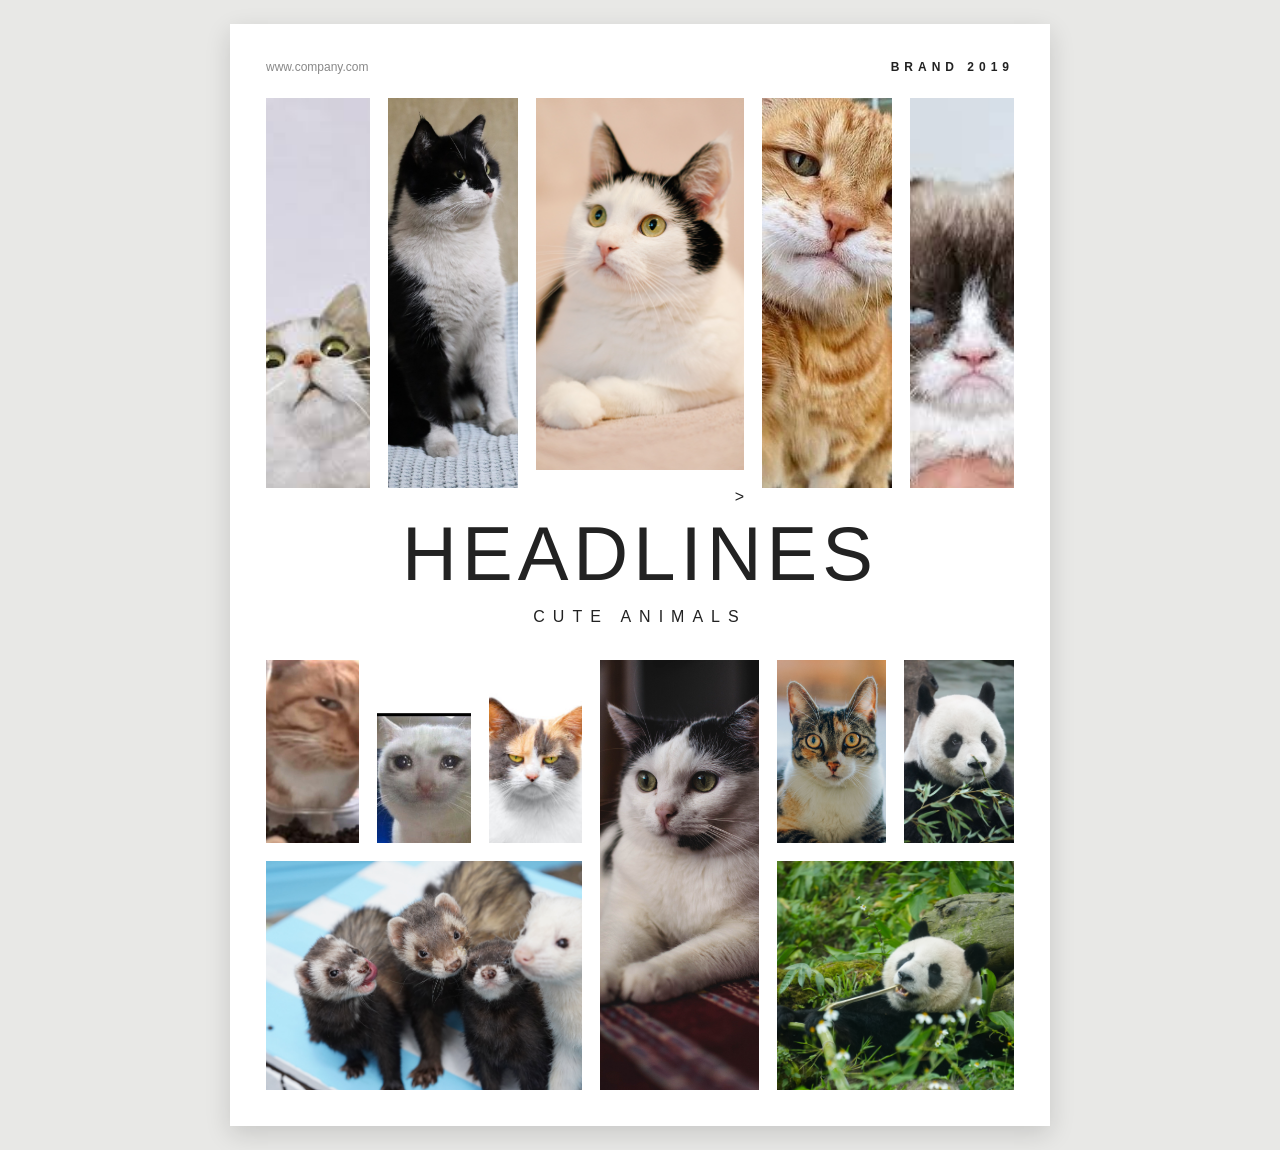
<file: assets/cagas.html>
<!DOCTYPE html>
<html lang="en">
<head>
  <meta charset="UTF-8">
  <meta name="viewport" content="width=device-width, initial-scale=1.0">
  <title>Abstract Flyer</title>
  <link rel="stylesheet" href="style.css">
</head>
<body>
  <main class="flyer">
    <header class="topbar">
      <span>www.company.com</span>
      <span class="brand">BRAND 2019</span>
    </header>

    <section class="top-collage" aria-label="Upper photo collage">
      <div class="top-column narrow">
        <img src="2.jpg" alt="White cat"> 
      </div>
      <div class="top-column">
        <img src="13.jpg" alt="black and white cat">
      </div>

      <div class="top-column middle">
        <img src="14.jpg" alt="white cat">
        <div class="middle-bottom">
          <img src="4.jpg" alt="orange cat">
          <img src="4.jpg" alt="orange cat">
>
        </div>
      </div>

      <div class="top-column">
          <img src="4.jpg" alt="selfie cat">
      </div>

      <div class="top-column narrow">
        <img src="10.jpg" alt="grumpy-looking fluffy cat">
      </div>
    </section>

    <section class="title">
      <h1>HEADLINES</h1>
      <p>CUTE ANIMALS</p>
    </section>

    <section class="bottom-collage" aria-label="Lower photo collage">
      <div class="bottom-column left">
        <div class="image-row">
          <img src="7.jpg" alt="eating cat">
          <img src="1.jpg" alt="white cat">
          <img src="3.jpg" alt="white cat">
        </div>
       <img src="18.jpg" alt=" group of weasel">
      </div>

      <div class="bottom-column center">
        <img src="19.jpg" alt="white cat">
      </div>

      <div class="bottom-column right">
        <div class="image-row">
          <img src="22.jpg" alt="cat">
          <img src="21.jpg" alt="panda">
        </div>
        <img src="25.jpg" alt="panda">
      </div>
    </section>
  </main>
</body>
</html>
</file>
<file: assets/style.css>
* {
  box-sizing: border-box;
}

body {
  margin: 0;
  padding: 24px;
  background: #e8e8e6;
  color: #222;
  font-family: Arial, Helvetica, sans-serif;
}

.flyer {
  width: min(100%, 820px);
  margin: 0 auto;
  padding: 36px;
  background: #fff;
  box-shadow: 0 8px 24px rgb(0 0 0 / 14%);
}

.topbar {
  display: flex;
  justify-content: space-between;
  align-items: center;
  margin-bottom: 24px;
  color: #888;
  font-size: 12px;
}

.brand {
  color: #222;
  font-weight: 700;
  letter-spacing: 5px;
}

/* Upper photo collage */
.top-collage {
  display: flex;
  align-items: stretch;
  gap: 18px;
  height: 390px;
}

.top-column {
  display: flex;
  flex: 1;
  flex-direction: column;
  gap: 18px;
  min-width: 0;
}

.top-column.wide {
  flex: 1.8;
}

.top-column.narrow {
  flex: 0.8;
}

.top-column.middle {
  flex: 1.6;
}

.top-column img,
.middle-bottom img {
  display: block;
  width: 100%;
  height: 100%;
  min-height: 0;
  object-fit: cover;
}

.middle-bottom {
  display: flex;
  flex: 0.8;
  gap: 18px;
  min-height: 0;
}

.middle-bottom img {
  flex: 1;
  min-width: 0;
}

/* Main heading */
.title {
  padding: 28px 0 34px;
  text-align: center;
}

.title h1 {
  margin: 0;
  font-size: clamp(38px, 8vw, 76px);
  font-weight: 500;
  letter-spacing: 5px;
  line-height: 1;
}

.title p {
  margin: 16px 0 0;
  font-size: 16px;
  letter-spacing: 8px;
}

/* Lower photo collage */
.bottom-collage {
  display: flex;
  gap: 18px;
  height: 430px;
}

.bottom-column {
  display: flex;
  flex: 1;
  flex-direction: column;
  gap: 18px;
  min-width: 0;
}

.bottom-column.left {
  flex: 1.6;
}

.bottom-column.center {
  flex: 0.8;
}

.bottom-column.right {
  flex: 1.2;
}

.image-row {
  display: flex;
  flex: 0.8;
  gap: 18px;
  min-height: 0;
}

.image-row img {
  flex: 1;
  min-width: 0;
}

.bottom-column img {
  display: block;
  width: 100%;
  height: 100%;
  min-height: 0;
  object-fit: cover;
}

.bottom-column.left > img,
.bottom-column.right > img {
  flex: 1;
}

/* Smaller screens */
@media (max-width: 600px) {
  body {
    padding: 12px;
  }

  .flyer {
    padding: 20px;
  }

  .top-collage {
    gap: 10px;
    height: 280px;
  }

  .top-column,
  .middle-bottom {
    gap: 10px;
  }

  .bottom-collage {
    gap: 10px;
    height: 320px;
  }

  .bottom-column,
  .image-row {
    gap: 10px;
  }

  .title p {
    letter-spacing: 5px;
  }
}
</file>
